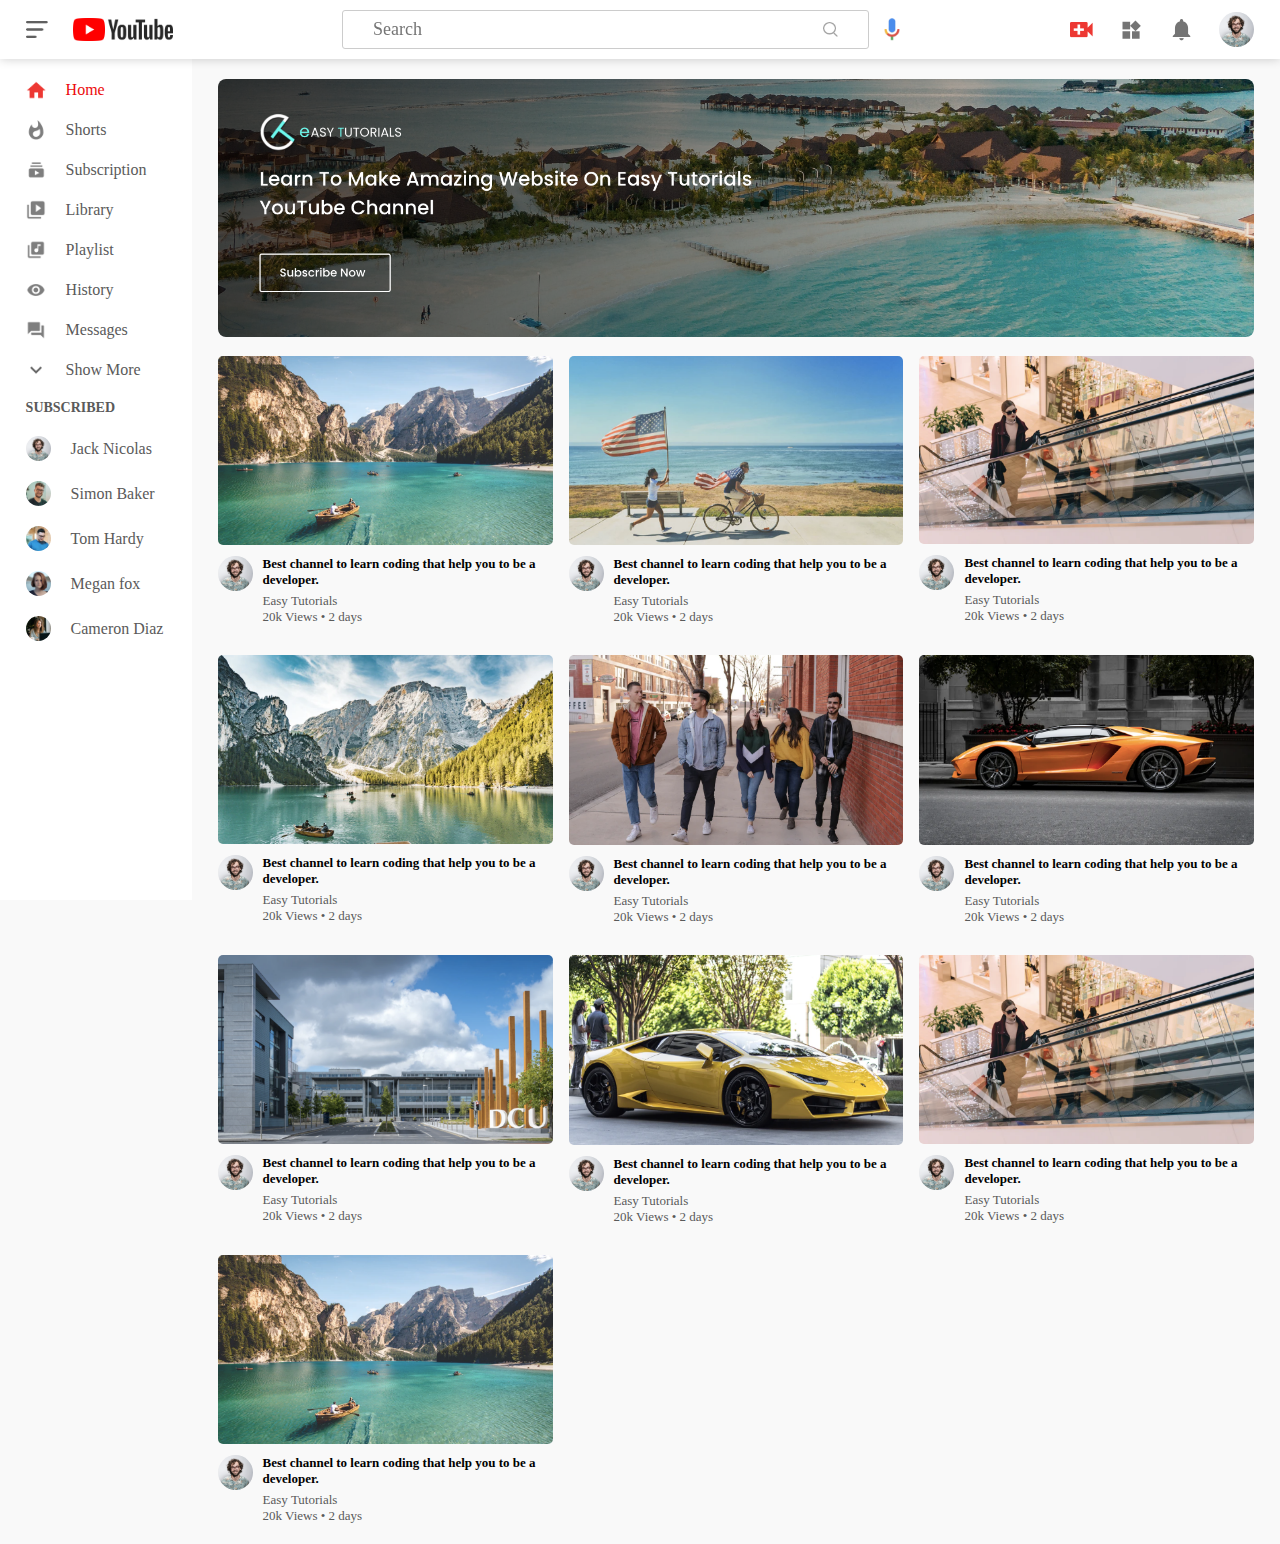
<file: index.html>
<!DOCTYPE html>
<html lang="en">
<head>
    <meta charset="UTF-8">
    <meta http-equiv="X-UA-Compatible" content="IE=edge">
    <meta name="viewport" content="width=device-width, initial-scale=1.0">
    <title>YouTube Clone</title>
    <link rel="stylesheet" href="style.css">
</head>
<body>
    <nav class="flex-div">
        <div class="nav-left flex-div">
            <img src="images/menu.png" class="menu-icon" alt="menu">
            <img src="images/logo.png" class="logo" alt="logo">
        </div>
        <div class="nav-middle flex-div">
            <div class="search-box flex-div">
                <input type="text" placeholder="Search">
                <img src="images/search.png" alt="search">
            </div>
            <img src="images/voice-search.png" class="mic-icon">
        </div>
        <div class="nav-right flex-div">
            <img src="images/upload.png" alt="upload">
            <img src="images/more.png" alt="more">
            <img src="images/notification.png" alt="notification">
            <img src="images/Jack.png" class="user-icon">
        </div>
    </nav>

    <!--Sidebar-->
    <div class="sidebar">
        <div class="shortcut-links">
            <a href=""><img src="images/home.png" ><p>Home</p></a>
            <a href=""><img src="images/explore.png" ><p>Shorts</p></a>
            <a href=""><img src="images/subscriprion.png" ><p>Subscription</p></a>
        
            <a href=""><img src="images/library.png" ><p>Library</p></a>
            <a href=""><img src="images/playlist.png" ><p>Playlist</p></a>
            <a href=""><img src="images/history.png" ><p>History</p></a>
            <a href=""><img src="images/messages.png" ><p>Messages</p></a>
            <a href=""><img src="images/show-more.png" ><p>Show More</p></a>
        </div>
        <div class="subscribed-list">
            <h3>SUBSCRIBED</h3>
            <a href=""><img src="images/Jack.png" ><p>Jack Nicolas</p></a>
            <a href=""><img src="images/simon.png" ><p>Simon Baker</p></a>
            <a href=""><img src="images/tom.png" ><p>Tom Hardy</p></a>
            <a href=""><img src="images/megan.png" ><p>Megan fox</p></a>
            <a href=""><img src="images/cameron.png" ><p>Cameron Diaz</p></a>
        </div>
    </div>

    <!--main-->
    <div class="container">
        <div class="banner">
            <img src="images/banner.png" >
        </div>
        <div class="list-container">

            <div class="vid-list">
                <a href="play_video.html"><img src="images/thumbnail1.png" class="thumbnail"></a>
                <div class="flex-div">
                    <img src="images/Jack.png">
                    <div class="vid-info">
                        <a href="play_video.html">Best channel to learn coding that help you to be a developer.</a>
                        <p>Easy Tutorials</p>
                        <p>20k  Views &bull; 2 days</p>
                    </div>
                </div>
            </div>

            <div class="vid-list">
                <a href=""><img src="images/thumbnail2.png" class="thumbnail"></a>
                <div class="flex-div">
                    <img src="images/Jack.png">
                    <div class="vid-info">
                        <a href="">Best channel to learn coding that help you to be a developer.</a>
                        <p>Easy Tutorials</p>
                        <p>20k  Views &bull; 2 days</p>
                    </div>
                </div>
            </div>

            <div class="vid-list">
                <a href=""><img src="images/thumbnail3.png" class="thumbnail"></a>
                <div class="flex-div">
                    <img src="images/Jack.png">
                    <div class="vid-info">
                        <a href="">Best channel to learn coding that help you to be a developer.</a>
                        <p>Easy Tutorials</p>
                        <p>20k  Views &bull; 2 days</p>
                    </div>
                </div>
            </div>

            <div class="vid-list">
                <a href=""><img src="images/thumbnail4.png" class="thumbnail"></a>
                <div class="flex-div">
                    <img src="images/Jack.png">
                    <div class="vid-info">
                        <a href="">Best channel to learn coding that help you to be a developer.</a>
                        <p>Easy Tutorials</p>
                        <p>20k  Views &bull; 2 days</p>
                    </div>
                </div>
            </div>

            <div class="vid-list">
                <a href=""><img src="images/thumbnail5.png" class="thumbnail"></a>
                <div class="flex-div">
                    <img src="images/Jack.png">
                    <div class="vid-info">
                        <a href="">Best channel to learn coding that help you to be a developer.</a>
                        <p>Easy Tutorials</p>
                        <p>20k  Views &bull; 2 days</p>
                    </div>
                </div>
            </div>

            <div class="vid-list">
                <a href=""><img src="images/thumbnail6.png" class="thumbnail"></a>
                <div class="flex-div">
                    <img src="images/Jack.png">
                    <div class="vid-info">
                        <a href="">Best channel to learn coding that help you to be a developer.</a>
                        <p>Easy Tutorials</p>
                        <p>20k  Views &bull; 2 days</p>
                    </div>
                </div>
            </div>

            <div class="vid-list">
                <a href=""><img src="images/thumbnail7.png" class="thumbnail"></a>
                <div class="flex-div">
                    <img src="images/Jack.png">
                    <div class="vid-info">
                        <a href="">Best channel to learn coding that help you to be a developer.</a>
                        <p>Easy Tutorials</p>
                        <p>20k  Views &bull; 2 days</p>
                    </div>
                </div>
            </div>

            <div class="vid-list">
                <a href=""><img src="images/thumbnail8.png" class="thumbnail"></a>
                <div class="flex-div">
                    <img src="images/Jack.png">
                    <div class="vid-info">
                        <a href="">Best channel to learn coding that help you to be a developer.</a>
                        <p>Easy Tutorials</p>
                        <p>20k  Views &bull; 2 days</p>
                    </div>
                </div>
            </div>

            <div class="vid-list">
                <a href=""><img src="images/thumbnail3.png" class="thumbnail"></a>
                <div class="flex-div">
                    <img src="images/Jack.png">
                    <div class="vid-info">
                        <a href="">Best channel to learn coding that help you to be a developer.</a>
                        <p>Easy Tutorials</p>
                        <p>20k  Views &bull; 2 days</p>
                    </div>
                </div>
            </div>

            <div class="vid-list">
                <a href=""><img src="images/thumbnail1.png" class="thumbnail"></a>
                <div class="flex-div">
                    <img src="images/Jack.png">
                    <div class="vid-info">
                        <a href="">Best channel to learn coding that help you to be a developer.</a>
                        <p>Easy Tutorials</p>
                        <p>20k  Views &bull; 2 days</p>
                    </div>
                </div>
            </div>

        </div>
    </div>
<script src="script.js"></script>
</body>
</html>
</file>
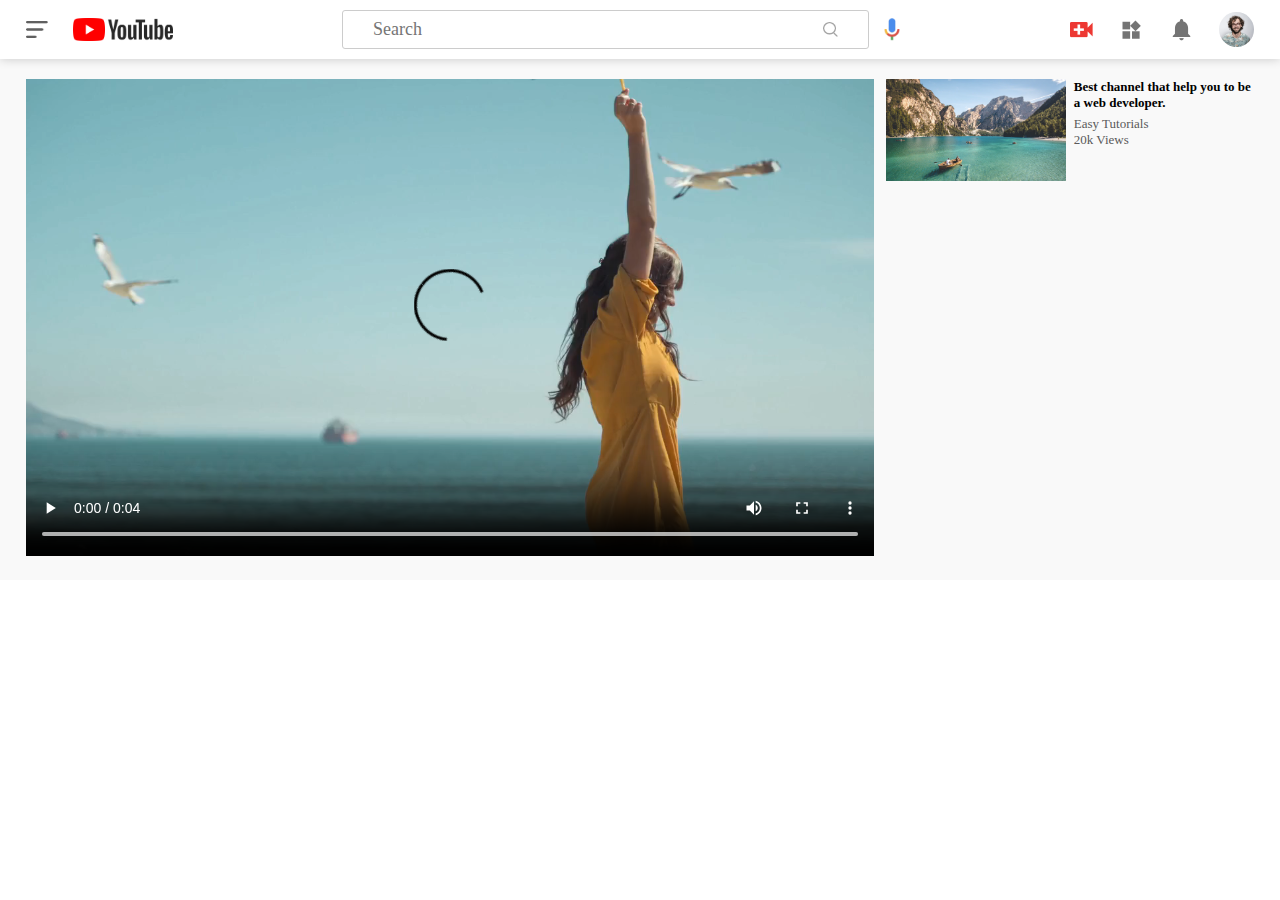
<file: play_video.html>
<!DOCTYPE html>
<html lang="en">
<head>
    <meta charset="UTF-8">
    <meta http-equiv="X-UA-Compatible" content="IE=edge">
    <meta name="viewport" content="width=device-width, initial-scale=1.0">
    <title>Play Video</title>
    <link rel="stylesheet" href="style.css">
</head>
<body>
    <nav class="flex-div">
        <div class="nav-left flex-div">
            <img src="images/menu.png" class="menu-icon" alt="menu">
            <img src="images/logo.png" class="logo" alt="logo">
        </div>
        <div class="nav-middle flex-div">
            <div class="search-box flex-div">
                <input type="text" placeholder="Search">
                <img src="images/search.png" alt="search">
            </div>
            <img src="images/voice-search.png" class="mic-icon">
        </div>
        <div class="nav-right flex-div">
            <img src="images/upload.png" alt="upload">
            <img src="images/more.png" alt="more">
            <img src="images/notification.png" alt="notification">
            <img src="images/Jack.png" class="user-icon">
        </div>
    </nav>

    <div class="container play-container">
        <div class="row">
            <div class="play-video">
                <video controls autoplay>
                    <source src="images/video.mp4" type="video/mp4"> 
                </video>
            </div>
            <div class="right-sidebar">
                <div class="side-video-list">
                    <a href="" class="small-thumbnail"><img src="images/thumbnail1.png"></a>
                    <div class="vid-info">
                        <a href="">Best channel that help you to be a web developer.</a>
                        <p>Easy Tutorials</p>
                        <p>20k Views</p>
                    </div>
                </div>
            </div>
        </div>
    </div>
</body>
</html>
</file>
<file: style.css>
*{
    margin: 0;
    padding: 0;
    font-family: 'Century Gothic';
    box-sizing: border-box; 
}

a{
    text-decoration: none;
    color: #5a5a5a;
}
img{
    cursor: pointer;
}
.flex-div{
    display: flex;
    align-items: center;
}
nav{
    padding: 10px 2%;
    justify-content: space-between;
    box-shadow: 0 0 10px rgba(0, 0, 0, 0.2);
    background: #fff;
    position: sticky;
    top: 0;
    z-index: 10;
}
.nav-right img{
    width: 25px;
    margin-right: 25px;
}
.nav-right .user-icon{
    width: 35px;
    border-radius: 50%;
    margin-right: 0;
}
.nav-left .menu-icon{
    width: 22px;
    margin-right: 25px;
}
.nav-left .logo{
    width: 100px;
}
.nav-middle .mic-icon{
    width: 16px;
}
.nav-middle .search-box{
    border: 1px solid #ccc;
    margin-right: 15px;
    padding: 8px 30px;
    border-radius: 3px;
  

}
.nav-middle .search-box input{
    width: 450px;
    border: 0;
    outline: 0;
    background: transparent;
    font-size: large;
    
}
.nav-middle .search-box img{
    width: 15px;
    
}
/* ------------Sidebar----- */

.sidebar{
    background: #fff;
    width: 15%;
    height: 100vh;
    position: fixed;
    top: 0;
    padding-left: 2%;
    padding-top: 80px;
}
.shortcut-links a img{
    width: 20px;
    margin-right: 20px;
}
.shortcut-links a{
    display: flex;
    margin-bottom: 20px;
    align-items: center;
    width: fit-content;
    flex-wrap: wrap;
}
.shortcut-links a:first-child{
    color: #ec0c0c;
}
.shortcut-links hr{
    border: 0;
    height: 1px;
    background: #ccc;
    width: 85%;
}
.subscribed-list h3{
    font-size: 14px;
    margin: 20px 0;
    color: #5a5a5a;

}
.subscribed-list a{
    display: flex;
    align-items: center;
    margin-bottom: 20px;
    width: fit-content;
    flex-wrap: wrap;
}
.subscribed-list a img{
    width: 25px;
    border-radius: 50%;
    margin-right: 20px;

}
.small-sidebar{
    width: 5%;
}
.small-sidebar a p{
    display: none;
}
.small-sidebar h3{
    display: none;
}
.small-sidebar hr{
    width: 50%;
    margin-bottom: 25px;
}

/*----main---- */
.container{
    background: #f9f9f9;
    padding-left: 17%;
    padding-right: 2%;
    padding-top: 20px;
    padding-bottom: 20px;
    
}

.large-container{
    padding-left: 7%;
}
.banner{
    width: 100%; 
}
.banner img{
    width: 100%;
    border-radius: 8px;
}
.list-container{
    display: grid;
    grid-template-columns: repeat(auto-fit, minmax(250px, 1fr));
    grid-column-gap: 16px;
    grid-row-gap: 30px;
    margin-top: 15px;
}
.vid-list .thumbnail{
    width: 100%;
    border-radius: 5px;
}
.vid-list .flex-div{
    align-items: flex-start;
    margin-top: 7px;

}
.vid-list .flex-div img{
    width: 35px;
    margin-right: 10px;
    border-radius: 50%;
}
.vid-info{
    color: #5a5a5a;
    font-size: 13px;
}
.vid-info a{
    color: #000;
    font-weight: 600;
    display: block;
    margin-bottom: 5px;
}

@media (max-width:900px){
    .menu-icon{
        display: none;
    }
    .sidebar{
        display: none;
    }
    .container, .large-container{
        padding-left: 5%;
        padding-right: 5%;
    }
    .nav-right img{
        display: none;

    }
    .nav-right .user-icon{
        display: block;
        width: 30px;
    }
    .nav-middle .search-box input{
        width: 100px;   
    }
    .nav-middle .mic-icon{
        display: none;
    }
    .logo{
        width: 90px;
        
    }
}

/* ----------play-video page------ */
.play-container{
    padding-left: 2%;

}
.row{
    display: flex;
    justify-content: space-between;
    flex-wrap: wrap;
}
.play-video{
    flex-basis: 69%;
}
.right-sidebar{
    flex-basis: 30%;
}
.play-video video{
 width: 100%;
}
.side-video-list{
    display: flex;
    justify-content: space-between;
    margin-bottom: 8px ;
}
.side-video-list img{
    width: 100%;
}
.side-video-list .small-thumbnail{
    flex-basis: 49%;
}
.side-video-list .vid-info{
    flex-basis: 49%;
}
</file>
